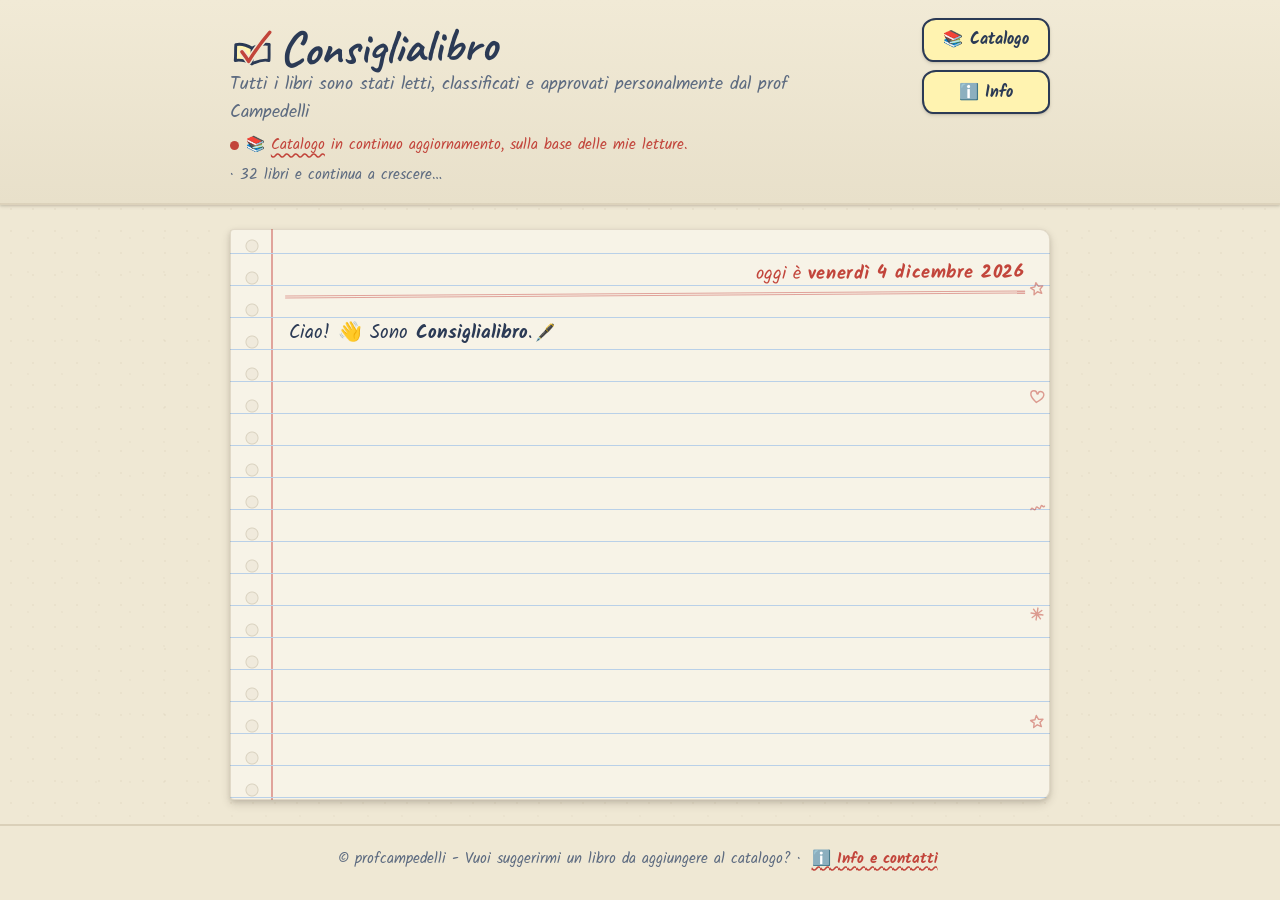
<file: index.html>
<!DOCTYPE html>
<html lang="it">
<head>
  <meta charset="UTF-8">
  <meta name="viewport" content="width=device-width, initial-scale=1.0">
  <title>Consiglialibro 📖 — Il tuo prossimo libro ti aspetta</title>
  <meta name="description" content="Consiglialibro: rispondi a sei domande e trova il libro giusto per te, scelto e approvato dal prof Campedelli.">

  <!-- Icone del sito (il marchio: libro aperto con la spunta del prof) -->
  <link rel="icon" href="favicon.svg" type="image/svg+xml">
  <link rel="icon" href="favicon-32.png" type="image/png" sizes="32x32">
  <link rel="apple-touch-icon" href="apple-touch-icon.png">
  <link rel="manifest" href="manifest.json">
  <meta name="theme-color" content="#efe8d4">

  <!-- ============================================================
       ANTEPRIMA QUANDO CONDIVIDI IL LINK
       (WhatsApp, Classroom, Telegram, Facebook…)
       Gli indirizzi qui sotto sono COMPLETI, non abbreviati: alcune
       app (Facebook e LinkedIn in testa) non sanno ricostruire un
       indirizzo parziale e mostrerebbero l'anteprima senza figura.
       ⚠️ Se un giorno il sito cambiasse indirizzo, vanno corretti
       i punti che iniziano con https://profcampedelli.netsons.org
       ============================================================ -->
  <link rel="canonical" href="https://profcampedelli.netsons.org/consiglialibro/">
  <meta property="og:type" content="website">
  <meta property="og:locale" content="it_IT">
  <meta property="og:site_name" content="Consiglialibro">
  <meta property="og:url" content="https://profcampedelli.netsons.org/consiglialibro/">
  <meta property="og:title" content="Consiglialibro 📖 — Il tuo prossimo libro ti aspetta">
  <meta property="og:description" content="Rispondi a sei domande e trova il libro giusto per te. Tutti i libri sono stati letti, classificati e approvati dal prof Campedelli.">
  <meta property="og:image" content="https://profcampedelli.netsons.org/consiglialibro/og-image.png">
  <meta property="og:image:width" content="1200">
  <meta property="og:image:height" content="630">
  <meta property="og:image:alt" content="Il logo di Consiglialibro: un libro aperto con la spunta rossa del prof, su un foglio di quaderno a righe.">
  <meta name="twitter:card" content="summary_large_image">
  <meta name="twitter:title" content="Consiglialibro 📖 — Il tuo prossimo libro ti aspetta">
  <meta name="twitter:description" content="Rispondi a sei domande e trova il libro giusto per te. Libri letti e approvati dal prof Campedelli.">
  <meta name="twitter:image" content="https://profcampedelli.netsons.org/consiglialibro/og-image.png">

  <!-- Google Fonts: Caveat (titoli a mano) + Kalam (scrittura a mano leggibile) + Roboto (corpo lungo leggibile) -->
  <link rel="preconnect" href="https://fonts.googleapis.com">
  <link rel="preconnect" href="https://fonts.gstatic.com" crossorigin>
  <link href="https://fonts.googleapis.com/css2?family=Caveat:wght@400;500;600;700&family=Kalam:wght@300;400;700&family=Roboto:wght@400;500;700&display=swap" rel="stylesheet">

  <link rel="stylesheet" href="style.css?v=3.2">
</head>
<body>

  <!-- ===================== BARRA SUPERIORE ===================== -->
  <header class="header">
    <div class="header-inner">
      <div class="header-testi">
        <p class="logo">
          <!-- Il marchio. Il libro usa currentColor, così eredita
               --inchiostro da .logo: cambi il colore del titolo e il
               logo lo segue. La dimensione si regola in style.css,
               classe .logo-marchio. -->
          <svg class="logo-marchio" width="40" height="40" viewBox="0 0 32 32" fill="none"
               stroke-linecap="round" stroke-linejoin="round" aria-hidden="true">
            <path d="M4.1 12C8.2 11 12.6 12.6 15.9 14.5C15.9 18.6 16.1 22.2 15.9 25.8C12.3 24 7.8 22.7 3.8 23.5C4.2 19.7 3.8 15.9 4.1 12Z"
                  fill="#fff3b0" stroke="currentColor" stroke-width="2.1"/>
            <path d="M15.9 14.5C19.5 12.4 24.2 10.8 28.3 11.7C28.1 15.6 28.5 19.4 28.2 23.3C24.2 22.4 19.5 24 15.9 25.8"
                  stroke="currentColor" stroke-width="2.1"/>
            <path d="M8.6 17.2C10.3 19.3 12.1 21.8 13.5 24.1C17.9 16.6 23.2 9.2 28.6 2.9"
                  stroke="#efe8d4" stroke-width="4.6"/>
            <path d="M8.6 17.2C10.3 19.3 12.1 21.8 13.5 24.1C17.9 16.6 23.2 9.2 28.6 2.9"
                  stroke="#c2453b" stroke-width="2.5"/>
          </svg>Consiglialibro</p>
        <!-- I testi qui sotto vengono riempiti da app.js: modificali lì, in cima al file -->
        <p class="sottotitolo" id="sottotitolo"></p>
        <p class="nota-catalogo" id="nota-catalogo">
          <span class="pallino" aria-hidden="true"></span>
          <span id="nota-testo"></span>
          <span class="conta-libri" id="conta-libri"></span>
        </p>
      </div>
      <div class="header-azioni">
        <button type="button" id="btn-catalogo" class="btn-info" aria-haspopup="dialog">
          <span aria-hidden="true">📚</span> Catalogo
        </button>
        <button type="button" id="btn-info" class="btn-info" aria-haspopup="dialog">
          <span aria-hidden="true">ℹ️</span> Info
        </button>
      </div>
    </div>
  </header>

  <!-- ===================== AREA CHAT ===================== -->
  <main class="main">
    <h1 class="visually-hidden">Consiglialibro: trova il libro giusto per te</h1>
    <section id="chat" class="chat" aria-label="Conversazione con Consiglialibro"></section>
    <!-- Zona invisibile che legge i messaggi, una volta sola e già
         completi, a chi usa uno screen reader. Non toglierla: senza,
         l'effetto macchina da scrivere farebbe rileggere ogni frase
         da capo a ogni carattere. -->
    <div id="annunci" class="visually-hidden" role="status" aria-live="polite"></div>
  </main>

  <footer class="footer">
    <p>© profcampedelli - Vuoi suggerirmi un libro da aggiungere al catalogo? · <button type="button" class="link-info" id="btn-info-footer">ℹ️ Info e contatti</button></p>
  </footer>

  <!-- ===================== MODALE INFO ===================== -->
  <div class="modale" id="modale-info" role="dialog" aria-modal="true" aria-labelledby="titolo-info" hidden>
    <div class="modale-contenuto">
      <button type="button" class="modale-chiudi" aria-label="Chiudi la finestra">✕</button>
      <h2 id="titolo-info" class="modale-titolo">📖 Cos'è Consiglialibro?</h2>
      <div id="info-descrizione" class="info-blocco"></div>
      <h3 class="info-sezione">👨‍🏫 Chi sono</h3>
      <div id="info-bio" class="info-blocco"></div>
      <h3 class="info-sezione">✉️ Contatti</h3>
      <ul class="contatti" id="contatti"></ul>
      <h3 class="info-sezione">🤝 Sostieni</h3>
      <!-- Prima il modo gratuito di dare una mano (condividere),
           poi quello a pagamento. Il testo dell'invito sta in
           app.js (CONDIVIDI_INVITO_INFO). -->
      <p class="info-blocco info-condividi-testo" id="condividi-invito"></p>
      <div class="condividi-contenitore">
        <button type="button" id="btn-condividi-info" class="btn-condividi">
          <span aria-hidden="true">📤</span>
          <span class="etichetta-condividi">Condividi Consiglialibro</span>
        </button>
      </div>
      <p class="info-blocco info-sostieni">Oppure, se vuoi sostenere i miei progetti:</p>
      <!-- Il pulsante del caffè è disegnato in casa, con lo stesso
           tratto a mano di quello sopra (prima era il widget di
           Buy Me a Coffee, che arrivava da un altro sito e aveva un
           aspetto tutto suo). L'indirizzo sta in app.js, CAFFE_URL. -->
      <div class="caffe-contenitore">
        <a id="link-caffe" class="btn-caffe" href="#" target="_blank" rel="noopener">
          <span aria-hidden="true">☕</span>
          <span class="etichetta-caffe">Offrimi un caffè</span>
        </a>
      </div>
    </div>
  </div>

  <!-- ===================== MODALE CATALOGO ===================== -->
  <div class="modale" id="modale-catalogo" role="dialog" aria-modal="true" aria-labelledby="titolo-catalogo" hidden>
    <div class="modale-contenuto modale-contenuto-catalogo">
      <button type="button" class="modale-chiudi" aria-label="Chiudi il catalogo">✕</button>
      <h2 id="titolo-catalogo" class="modale-titolo">📚 Tutto il catalogo</h2>
      <div id="catalogo-contenitore"></div>
    </div>
  </div>

  <!-- ===================== MODALE SCHEDA LIBRO (per il catalogo) ===================== -->
  <div class="modale" id="modale-scheda" role="dialog" aria-modal="true" aria-label="Scheda del libro" hidden>
    <div class="modale-contenuto modale-contenuto-scheda">
      <button type="button" class="modale-chiudi" aria-label="Chiudi la scheda">✕</button>
      <div id="scheda-contenitore"></div>
    </div>
  </div>

  <script src="catalogo.js?v=3.2"></script>
  <script src="app.js?v=3.2"></script>
</body>
</html>
</file>
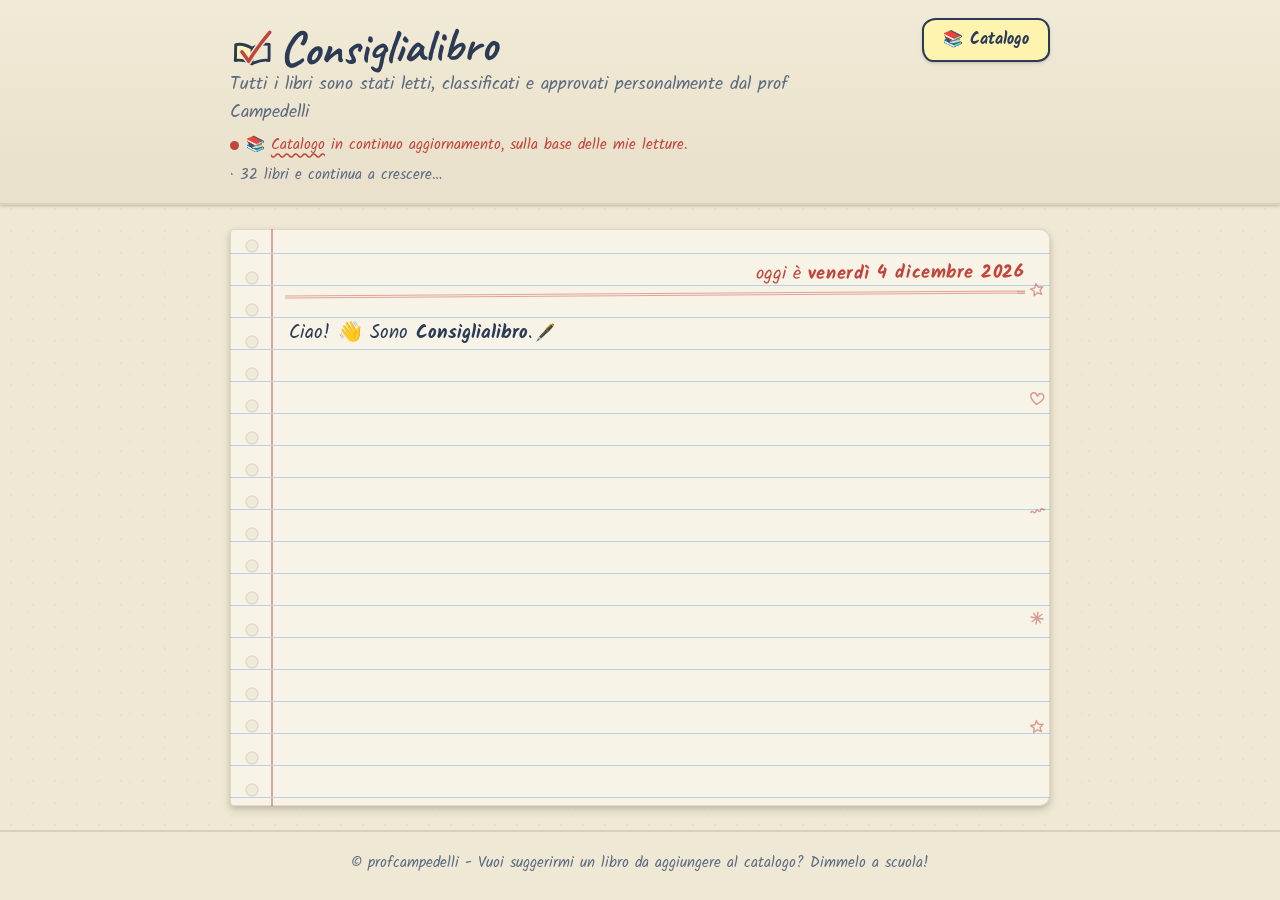
<file: index_studenti.html>
<!DOCTYPE html>
<!-- ============================================================
     COPIA PER GLI STUDENTI di index.html
     Identica all'originale ma SENZA la parte Info (pulsante
     nell'header, link nel footer e finestra con contatti/social).
     ⚠️ Ricorda: ogni modifica fatta a index.html va riportata
     anche qui (tranne, appunto, le parti Info).
     ============================================================ -->
<html lang="it">
<head>
  <meta charset="UTF-8">
  <meta name="viewport" content="width=device-width, initial-scale=1.0">
  <title>Consiglialibro 📖 — Il tuo prossimo libro ti aspetta</title>
  <meta name="description" content="Consiglialibro: rispondi a sei domande e trova il libro giusto per te, scelto e approvato dal prof Campedelli.">

  <!-- Icone del sito (il marchio: libro aperto con la spunta del prof) -->
  <link rel="icon" href="favicon.svg" type="image/svg+xml">
  <link rel="icon" href="favicon-32.png" type="image/png" sizes="32x32">
  <link rel="apple-touch-icon" href="apple-touch-icon.png">
  <link rel="manifest" href="manifest.json">
  <meta name="theme-color" content="#efe8d4">

  <!-- ============================================================
       ANTEPRIMA QUANDO CONDIVIDI IL LINK
       (WhatsApp, Classroom, Telegram, Facebook…)
       Gli indirizzi qui sotto sono COMPLETI, non abbreviati: alcune
       app (Facebook e LinkedIn in testa) non sanno ricostruire un
       indirizzo parziale e mostrerebbero l'anteprima senza figura.
       ⚠️ Se un giorno il sito cambiasse indirizzo, vanno corretti
       i punti che iniziano con https://profcampedelli.netsons.org
       ============================================================ -->
  <link rel="canonical" href="https://profcampedelli.netsons.org/consiglialibro/index_studenti.html">
  <meta property="og:type" content="website">
  <meta property="og:locale" content="it_IT">
  <meta property="og:site_name" content="Consiglialibro">
  <meta property="og:url" content="https://profcampedelli.netsons.org/consiglialibro/index_studenti.html">
  <meta property="og:title" content="Consiglialibro 📖 — Il tuo prossimo libro ti aspetta">
  <meta property="og:description" content="Rispondi a sei domande e trova il libro giusto per te. Tutti i libri sono stati letti, classificati e approvati dal prof Campedelli.">
  <meta property="og:image" content="https://profcampedelli.netsons.org/consiglialibro/og-image.png">
  <meta property="og:image:width" content="1200">
  <meta property="og:image:height" content="630">
  <meta property="og:image:alt" content="Il logo di Consiglialibro: un libro aperto con la spunta rossa del prof, su un foglio di quaderno a righe.">
  <meta name="twitter:card" content="summary_large_image">
  <meta name="twitter:title" content="Consiglialibro 📖 — Il tuo prossimo libro ti aspetta">
  <meta name="twitter:description" content="Rispondi a sei domande e trova il libro giusto per te. Libri letti e approvati dal prof Campedelli.">
  <meta name="twitter:image" content="https://profcampedelli.netsons.org/consiglialibro/og-image.png">

  <!-- Google Fonts: Caveat (titoli a mano) + Kalam (scrittura a mano leggibile) + Roboto (corpo lungo leggibile) -->
  <link rel="preconnect" href="https://fonts.googleapis.com">
  <link rel="preconnect" href="https://fonts.gstatic.com" crossorigin>
  <link href="https://fonts.googleapis.com/css2?family=Caveat:wght@400;500;600;700&family=Kalam:wght@300;400;700&family=Roboto:wght@400;500;700&display=swap" rel="stylesheet">

  <link rel="stylesheet" href="style.css?v=3.2">
</head>
<body>

  <!-- ===================== BARRA SUPERIORE ===================== -->
  <header class="header">
    <div class="header-inner">
      <div class="header-testi">
        <p class="logo">
          <!-- Il marchio. Il libro usa currentColor, così eredita
               --inchiostro da .logo: cambi il colore del titolo e il
               logo lo segue. La dimensione si regola in style.css,
               classe .logo-marchio. -->
          <svg class="logo-marchio" width="40" height="40" viewBox="0 0 32 32" fill="none"
               stroke-linecap="round" stroke-linejoin="round" aria-hidden="true">
            <path d="M4.1 12C8.2 11 12.6 12.6 15.9 14.5C15.9 18.6 16.1 22.2 15.9 25.8C12.3 24 7.8 22.7 3.8 23.5C4.2 19.7 3.8 15.9 4.1 12Z"
                  fill="#fff3b0" stroke="currentColor" stroke-width="2.1"/>
            <path d="M15.9 14.5C19.5 12.4 24.2 10.8 28.3 11.7C28.1 15.6 28.5 19.4 28.2 23.3C24.2 22.4 19.5 24 15.9 25.8"
                  stroke="currentColor" stroke-width="2.1"/>
            <path d="M8.6 17.2C10.3 19.3 12.1 21.8 13.5 24.1C17.9 16.6 23.2 9.2 28.6 2.9"
                  stroke="#efe8d4" stroke-width="4.6"/>
            <path d="M8.6 17.2C10.3 19.3 12.1 21.8 13.5 24.1C17.9 16.6 23.2 9.2 28.6 2.9"
                  stroke="#c2453b" stroke-width="2.5"/>
          </svg>Consiglialibro</p>
        <!-- I testi qui sotto vengono riempiti da app.js: modificali lì, in cima al file -->
        <p class="sottotitolo" id="sottotitolo"></p>
        <p class="nota-catalogo" id="nota-catalogo">
          <span class="pallino" aria-hidden="true"></span>
          <span id="nota-testo"></span>
          <span class="conta-libri" id="conta-libri"></span>
        </p>
      </div>
      <div class="header-azioni">
        <button type="button" id="btn-catalogo" class="btn-info" aria-haspopup="dialog">
          <span aria-hidden="true">📚</span> Catalogo
        </button>
      </div>
    </div>
  </header>

  <!-- ===================== AREA CHAT ===================== -->
  <main class="main">
    <h1 class="visually-hidden">Consiglialibro: trova il libro giusto per te</h1>
    <section id="chat" class="chat" aria-label="Conversazione con Consiglialibro"></section>
    <!-- Zona invisibile che legge i messaggi, una volta sola e già
         completi, a chi usa uno screen reader. Non toglierla: senza,
         l'effetto macchina da scrivere farebbe rileggere ogni frase
         da capo a ogni carattere. -->
    <div id="annunci" class="visually-hidden" role="status" aria-live="polite"></div>
  </main>

  <footer class="footer">
    <p>© profcampedelli - Vuoi suggerirmi un libro da aggiungere al catalogo? Dimmelo a scuola!</p>
  </footer>

  <!-- ===================== MODALE CATALOGO ===================== -->
  <div class="modale" id="modale-catalogo" role="dialog" aria-modal="true" aria-labelledby="titolo-catalogo" hidden>
    <div class="modale-contenuto modale-contenuto-catalogo">
      <button type="button" class="modale-chiudi" aria-label="Chiudi il catalogo">✕</button>
      <h2 id="titolo-catalogo" class="modale-titolo">📚 Tutto il catalogo</h2>
      <div id="catalogo-contenitore"></div>
    </div>
  </div>

  <!-- ===================== MODALE SCHEDA LIBRO (per il catalogo) ===================== -->
  <div class="modale" id="modale-scheda" role="dialog" aria-modal="true" aria-label="Scheda del libro" hidden>
    <div class="modale-contenuto modale-contenuto-scheda">
      <button type="button" class="modale-chiudi" aria-label="Chiudi la scheda">✕</button>
      <div id="scheda-contenitore"></div>
    </div>
  </div>

  <script src="catalogo.js?v=3.2"></script>
  <script src="app.js?v=3.2"></script>
</body>
</html>
</file>
<file: style.css>
/* ============================================================
   CONSIGLIALIBRO — foglio di stile (v3, "Quaderno a righe")
   ------------------------------------------------------------
   Estetica: quaderno a righe scritto a mano. Le schede sono
   post-it attaccati con lo scotch; catalogo e info sono pagine
   del quaderno che si girano.
   Approccio IBRIDO alla leggibilità: font a mano (Caveat/Kalam)
   per chat, titoli, note e post-it; le TRAME lunghe restano in
   un font stampato leggibile (Roboto) — come foglietti stampati
   incollati in un quaderno scritto a mano.
   I colori e le misure si cambiano qui sotto, in :root.
   ============================================================ */

:root {
  /* ---- Carta e inchiostri ---- */
  --carta:            #f7f3e7;   /* colore della pagina */
  --carta-scura:      #efe8d4;   /* copertina / bande */
  --riga:             #b9d0e8;   /* righe azzurre del quaderno */
  --margine:          #e0a39b;   /* riga rossa del margine */
  --foro:             #efe9db;   /* foro della spirale */

  --inchiostro:       #2b3a55;   /* penna blu-nera (il "prof") */
  --inchiostro-tenue: #5d6b80;   /* penna più scarica */
  --matita:           #6a6f77;   /* grigio matita */
  --rosso-penna:      #c2453b;   /* penna rossa: correzioni, timbri */
  --evidenziatore:    #ffe680;   /* giallo evidenziatore */

  /* ---- Post-it ---- */
  --postit-giallo:    #fff3b0;
  --postit-rosa:      #ffd4dc;
  --postit-verde:     #cdeeb5;
  --postit-azzurro:   #c6e4ff;
  --scotch:           rgba(224, 216, 178, 0.55);

  /* ---- Tipografia ---- */
  --font-titolo: "Caveat", "Kalam", "Comic Sans MS", cursive;   /* display a pennarello */
  --font-mano:   "Kalam", "Comic Sans MS", cursive;             /* scrittura leggibile */
  --font-stampa: "Roboto", system-ui, -apple-system, sans-serif;/* trame lunghe: leggibilità */

  /* ---- Ritmo verticale = passo delle righe ---- */
  --u: 2rem;                 /* interlinea del quaderno (32px) */
  /* Posizione verticale della riga stampata dentro ogni interlinea.
     Se il testo sembra "galleggiare" sopra la riga, rendi più negativo
     questo numero (es. -10px); se sfonda sotto la riga, avvicinalo a 0. */
  --riga-offset: -8px;

  /* ---- Ombre morbide ---- */
  --ombra-1: 0 1px 2px rgba(43, 33, 20, 0.14), 0 2px 4px rgba(43, 33, 20, 0.08);
  --ombra-2: 0 4px 10px rgba(43, 33, 20, 0.16), 0 2px 4px rgba(43, 33, 20, 0.10);
  --ombra-3: 0 12px 26px rgba(43, 33, 20, 0.22), 0 4px 8px rgba(43, 33, 20, 0.12);

  --tocco-min: 44px;
  --curva: cubic-bezier(0.2, 0, 0, 1);
}

/* ---------- Base ---------- */
* { box-sizing: border-box; }

html { scroll-behavior: smooth; }

body {
  margin: 0;
  font-family: var(--font-mano);
  font-size: 1.05rem;
  line-height: 1.5;
  color: var(--inchiostro);
  background-color: var(--carta-scura);
  /* leggerissima texture "carta" */
  background-image:
    radial-gradient(rgba(120, 100, 60, 0.05) 1px, transparent 1px),
    radial-gradient(rgba(120, 100, 60, 0.04) 1px, transparent 1px);
  background-size: 22px 22px, 34px 34px;
  background-position: 0 0, 11px 17px;
  min-height: 100vh;
  display: flex;
  flex-direction: column;
}

body.modale-aperta { overflow: hidden; }

.visually-hidden {
  position: absolute;
  width: 1px; height: 1px;
  margin: -1px; padding: 0;
  overflow: hidden;
  clip: rect(0 0 0 0);
  white-space: nowrap;
  border: 0;
}

button { font-family: inherit; }

:focus-visible {
  outline: 3px solid var(--rosso-penna);
  outline-offset: 2px;
  border-radius: 4px;
}

/* ============================================================
   Barra superiore — la "copertina" del quaderno
   ============================================================ */
.header {
  position: relative;
  background: var(--carta-scura);
  background-image: linear-gradient(180deg, #f1ead6, #e8e0ca);
  border-bottom: 2px solid rgba(120, 100, 60, 0.18);
  padding: 1.1rem 1.25rem 1rem;
  box-shadow: var(--ombra-1);
}

.header-inner {
  max-width: 820px;
  margin: 0 auto;
  display: flex;
  align-items: flex-start;
  justify-content: space-between;
  gap: 1.25rem;
}

.logo {
  font-family: var(--font-titolo);
  font-weight: 700;
  font-size: clamp(2.2rem, 7vw, 3rem);
  line-height: 1;
  margin: 0;
  color: var(--inchiostro);
  transform: rotate(-1.5deg);
}

/* Il marchio accanto al titolo. Le misure sono in "em", quindi
   crescono e calano insieme al testo del logo senza altri ritocchi.
   🔧 Se il libro ti sembra troppo grande o troppo piccolo rispetto
   alla scritta, cambia SOLO --marchio qui sotto. */
.logo {
  --marchio: 0.92em;   /* dimensione del logo rispetto al titolo */
  display: flex;
  align-items: center;
  gap: 0.12em;
}

.logo-marchio {
  width: var(--marchio);
  height: var(--marchio);
  flex: none;
  /* il tratto è disegnato a mano: una punta di rotazione contraria
     a quella del titolo lo fa sembrare appoggiato, non incollato */
  transform: rotate(2deg);
}

/* Vecchia emoji del logo: non più usata, si tiene per sicurezza
   nel caso si torni indietro. */
.logo-emoji { margin-right: 0.1em; }

.sottotitolo {
  margin: 0.35rem 0 0;
  font-family: var(--font-mano);
  font-size: clamp(1rem, 2.8vw, 1.15rem);
  font-weight: 400;
  color: var(--inchiostro-tenue);
  max-width: 34em;
}

.nota-catalogo {
  margin: 0.5rem 0 0;
  font-family: var(--font-mano);
  font-size: 0.95rem;
  font-weight: 400;
  color: var(--rosso-penna);
  display: flex;
  align-items: center;
  flex-wrap: wrap;
  gap: 0.45em;
}

.conta-libri { color: var(--inchiostro-tenue); }

/* Pallino "catalogo vivo" — goccia d'inchiostro che pulsa */
.pallino {
  width: 9px; height: 9px;
  border-radius: 50%;
  background: var(--rosso-penna);
  flex-shrink: 0;
  animation: pulsa 2.4s var(--curva) infinite;
}

@keyframes pulsa {
  0%, 100% { transform: scale(1);    opacity: 1; }
  50%      { transform: scale(1.35); opacity: 0.5; }
}

.header-azioni {
  display: flex;
  flex-direction: column;
  align-items: stretch;
  gap: 0.55rem;
  flex-shrink: 0;
}

/* La parola "Catalogo" cliccabile nella nota */
.link-catalogo {
  border: none;
  background: none;
  padding: 0;
  font: inherit;
  color: var(--rosso-penna);
  text-decoration: underline;
  text-decoration-style: wavy;
  text-underline-offset: 3px;
  cursor: pointer;
}
.link-catalogo:hover { color: var(--inchiostro); }

/* Pulsanti header — "linguette" adesive */
.btn-info {
  display: inline-flex;
  align-items: center;
  justify-content: center;
  gap: 0.4em;
  min-height: var(--tocco-min);
  min-width: var(--tocco-min);
  padding: 0.45rem 1.2rem;
  border: 2px solid var(--inchiostro);
  border-radius: 14px 12px 13px 11px / 12px 13px 11px 14px;
  background: var(--postit-giallo);
  font-family: var(--font-mano);
  font-weight: 700;
  font-size: 1rem;
  color: var(--inchiostro);
  cursor: pointer;
  box-shadow: var(--ombra-1);
  transition: transform 0.15s var(--curva), box-shadow 0.2s var(--curva);
}
.btn-info:hover { transform: rotate(-2deg) translateY(-1px); box-shadow: var(--ombra-2); }
.btn-info:active { transform: rotate(0) translateY(0); box-shadow: none; }

/* ============================================================
   Area chat — il foglio a righe
   ============================================================ */
.main {
  position: relative;
  flex: 1;
  width: 100%;
  max-width: 820px;
  margin: 1.5rem auto;
  padding: var(--u) 1.5rem calc(var(--u) * 1.5) 3.4rem;
  background-color: var(--carta);
  /* righe orizzontali + margine rosso + fori della spirale */
  background-image:
    repeating-linear-gradient(
      to bottom,
      transparent 0,
      transparent calc(var(--u) - 1px),
      var(--riga) calc(var(--u) - 1px),
      var(--riga) var(--u)
    ),
    linear-gradient(to right, transparent 2.5rem, var(--margine) 2.5rem, var(--margine) calc(2.5rem + 2px), transparent calc(2.5rem + 2px));
  background-size: 100% var(--u), 100% 100%;
  background-position: 0 var(--riga-offset), 0 0;
  border: 1px solid rgba(120, 100, 60, 0.18);
  border-radius: 4px 10px 10px 4px;
  box-shadow: var(--ombra-2);
  perspective: 1600px;   /* per l'effetto "pagina che si gira" */
}

/* Fori della spirale lungo il margine sinistro */
.main::before {
  content: "";
  position: absolute;
  top: 0; bottom: 0; left: 0.9rem;
  width: 14px;
  background-image: radial-gradient(circle, var(--foro) 5px, rgba(120, 100, 60, 0.25) 6px, transparent 7px);
  background-size: 14px var(--u);
  background-repeat: repeat-y;
  opacity: 0.9;
  pointer-events: none;
}

/* Scarabocchi a penna rossa nel margine DESTRO (spazio bianco, niente fori) */
.scarabocchi {
  position: absolute;
  top: 0; bottom: 0; right: 0; left: auto;
  width: 2rem;
  color: var(--rosso-penna);   /* i doodle SVG usano currentColor */
  pointer-events: none;
  z-index: 1;
}
.doodle {
  position: absolute;
  right: 4px;
  width: 16px; height: 16px;
  opacity: 0.5;
  transform: rotate(-8deg);
}
.doodle svg { width: 100%; height: 100%; display: block; }

/* Intestazione stile quaderno: doppia riga rossa + data del giorno */
.intestazione-quaderno {
  display: flex;
  justify-content: flex-end;
  align-items: baseline;
  padding-bottom: 3px;
  margin-bottom: 0.6rem;
  border-bottom: 3px double var(--margine);
  font-family: var(--font-mano);
  font-size: 1.15rem;
  color: var(--rosso-penna);
  transform: rotate(-0.4deg);
}
.riga-data strong { font-weight: 700; letter-spacing: 0.03em; }

.chat {
  display: flex;
  flex-direction: column;
  gap: 0.4rem;
}

/* --- Messaggi come testo scritto a mano sul foglio --- */
/* Nessun padding verticale + interlinea pari al passo delle righe:
   così ogni riga di testo occupa esattamente un'interlinea del
   quaderno. Il posizionamento sul multiplo di riga lo rifinisce
   allineaRiga() in app.js. */
.messaggio {
  max-width: 85%;
  padding: 0 0.2rem;
  font-family: var(--font-mano);
  font-size: 1.2rem;
  line-height: var(--u);
  animation: comparsa 0.3s var(--curva) both;
}

.messaggio-bot {
  align-self: flex-start;
  color: var(--inchiostro);
}

.messaggio-bot strong { font-weight: 700; }
.messaggio-bot em { color: var(--rosso-penna); font-style: normal; }

/* La tua risposta: penna rossa, evidenziata */
.messaggio-utente {
  align-self: flex-end;
  color: var(--rosso-penna);
  font-weight: 700;
  text-align: right;
  background: linear-gradient(to bottom, transparent 55%, var(--evidenziatore) 55%, var(--evidenziatore) 92%, transparent 92%);
  padding: 0 0.35rem;
  transform: rotate(-0.6deg);
}

@keyframes comparsa {
  from { opacity: 0; transform: translateY(8px); }
  to   { opacity: 1; }
}

/* Pennino che segue il testo mentre "viene scritto" */
.messaggio.scrivendo::after {
  content: "🖋️";
  display: inline-block;
  font-size: 0.85em;
  margin-left: 2px;
  transform-origin: bottom left;
  animation: pennascrive 0.45s ease-in-out infinite alternate;
}
@keyframes pennascrive {
  from { transform: translateY(0)    rotate(-4deg); }
  to   { transform: translateY(-2px) rotate(-12deg); }
}

/* Indicatore "Domanda 2 di 6" — annotazione a matita nel margine */
.passo {
  display: block;
  font-family: var(--font-mano);
  font-size: 0.9rem;
  font-weight: 700;
  letter-spacing: 0.02em;
  color: var(--matita);
  margin-bottom: 0.1rem;
  transform: rotate(-1.2deg);
}

/* ---------- Pulsanti opzione — risposte cerchiate ---------- */
.opzioni {
  display: flex;
  flex-wrap: wrap;
  gap: 0.7rem;
  padding: 0.35rem 0 0.5rem;
  animation: comparsa 0.3s var(--curva) both;
}

.opzione {
  display: inline-flex;
  align-items: center;
  gap: 0.5em;
  min-height: var(--tocco-min);
  padding: 0.4rem 1.1rem;
  border: 2px solid var(--inchiostro);
  /* bordo leggermente irregolare, "disegnato a mano" */
  border-radius: 16px 13px 15px 12px / 12px 15px 13px 16px;
  background: rgba(255, 255, 255, 0.55);
  color: var(--inchiostro);
  font-family: var(--font-mano);
  font-size: 1.08rem;
  font-weight: 700;
  cursor: pointer;
  text-align: left;
  transition: transform 0.15s var(--curva), background-color 0.2s var(--curva), box-shadow 0.2s var(--curva);
}
.opzione:nth-child(even) { transform: rotate(0.8deg); }
.opzione:nth-child(odd)  { transform: rotate(-0.8deg); }

.opzione:hover {
  background: var(--evidenziatore);
  box-shadow: var(--ombra-1);
  transform: rotate(0) translateY(-1px);
}
.opzione:active { transform: rotate(0); box-shadow: none; }

.opzione-emoji { font-size: 1.25em; }
.opzione-testo { display: flex; flex-direction: column; line-height: 1.25; }
.opzione-testo small {
  font-family: var(--font-mano);
  font-weight: 400;
  font-size: 0.85rem;
  color: var(--inchiostro-tenue);
}

/* "📤 Condividi" in fondo al quiz. È un'AZIONE, non una risposta:
   il verdino lo stacca dagli altri tre senza urlare. */
.opzione-condividi { background: var(--postit-verde); }

/* "L'ho già letto" dentro la scheda */
.btn-gia-letto {
  margin-top: 0.9rem;
  font-size: 1rem;
  padding: 0.35rem 1rem;
  background: rgba(255, 255, 255, 0.7);
}

/* ============================================================
   Scheda libro — POST-IT attaccato con lo scotch
   ============================================================ */
.scheda {
  position: relative;
  display: grid;
  grid-template-columns: 120px 1fr;
  gap: 1.2rem;
  margin: 0.8rem 0.4rem 1.1rem;
  padding: 1.6rem 1.3rem 1.3rem;
  background: color-mix(in srgb, var(--colore-genere, #d8b25a) 8%, #fffdf2);
  border-radius: 3px;
  box-shadow: var(--ombra-3);
  transform: rotate(-1.4deg);
  transform-origin: left center;
  transform-style: preserve-3d;
  animation: giraScheda 0.6s var(--curva) both;
}
.scheda::after {   /* piega d'ombra del post-it in basso */
  content: "";
  position: absolute;
  left: 8%; right: 8%; bottom: -2px; height: 14px;
  background: rgba(43, 33, 20, 0.18);
  filter: blur(6px);
  border-radius: 50%;
  z-index: -1;
}

/* Nastro di scotch in cima al post-it */
.scheda::before {
  content: "";
  position: absolute;
  top: -12px; left: 50%;
  width: 92px; height: 26px;
  transform: translateX(-50%) rotate(-2.5deg);
  background: var(--scotch);
  border-left: 1px solid rgba(255, 255, 255, 0.5);
  border-right: 1px solid rgba(255, 255, 255, 0.5);
  box-shadow: 0 1px 2px rgba(43, 33, 20, 0.12);
}

@keyframes giraScheda {
  from { transform: rotateY(-88deg) rotate(0);   opacity: 0; }
  to   { transform: rotateY(0)      rotate(-1.4deg); opacity: 1; }
}

/* Timbro della difficoltà — vero timbro a inchiostro rosso */
.timbro {
  position: absolute;
  top: 12px;
  right: 12px;
  padding: 0.3rem 0.6rem;
  border: 2px solid var(--rosso-penna);
  border-radius: 8px;
  background: transparent;
  color: var(--rosso-penna);
  font-family: var(--font-mano);
  font-size: 0.72rem;
  font-weight: 700;
  text-transform: uppercase;
  letter-spacing: 0.06em;
  line-height: 1.25;
  text-align: center;
  transform: rotate(6deg);
  opacity: 0.85;
  pointer-events: none;
}
.timbro strong { font-family: var(--font-titolo); font-size: 1.05rem; font-weight: 700; }

/* Timbro "LETTO ✓" sbattuto sul post-it quando premi "L'ho già letto" */
.timbro-letto {
  position: absolute;
  top: 50%; left: 50%;
  padding: 0.15rem 1.1rem;
  border: 4px double var(--rosso-penna);
  border-radius: 10px;
  color: var(--rosso-penna);
  font-family: var(--font-titolo);
  font-weight: 700;
  font-size: 2.6rem;
  line-height: 1;
  letter-spacing: 0.04em;
  text-transform: uppercase;
  background: rgba(255, 255, 255, 0.12);
  pointer-events: none;
  z-index: 5;
  opacity: 0;
  animation: timbra 0.35s var(--curva) forwards;
}
@keyframes timbra {
  0%   { opacity: 0;   transform: translate(-50%, -50%) rotate(-14deg) scale(1.9); }
  55%  { opacity: 0.95; }
  100% { opacity: 0.9; transform: translate(-50%, -50%) rotate(-14deg) scale(1); }
}

/* ---------- Copertina — foto incollata con angolini ---------- */
.copertina {
  position: relative;
  width: 100%;
  aspect-ratio: 2 / 3;
  border-radius: 3px;
  overflow: hidden;
  background: var(--colore-genere, #8a6d3b);
  box-shadow: var(--ombra-1);
  align-self: start;
  border: 5px solid #fffdf7;   /* bordo "polaroid" */
  outline: 1px solid rgba(43, 33, 20, 0.12);
  transform: rotate(1.2deg);
}

.copertina img {
  position: absolute;
  inset: 0;
  width: 100%;
  height: 100%;
  object-fit: cover;
  opacity: 0;
  transition: opacity 0.25s var(--curva);
}
.copertina img.caricata { opacity: 1; }

.copertina-segnaposto {
  position: absolute;
  inset: 0;
  display: flex;
  flex-direction: column;
  justify-content: center;
  align-items: center;
  gap: 0.5em;
  padding: 12%;
  text-align: center;
  color: #fff;
  background:
    linear-gradient(165deg, rgba(255, 255, 255, 0.16), rgba(0, 0, 0, 0.22)),
    var(--colore-genere, #8a6d3b);
}
.segnaposto-emoji { font-size: 1.5rem; }
.segnaposto-titolo {
  font-family: var(--font-titolo);
  font-weight: 700;
  font-size: 1.1rem;
  line-height: 1.15;
}
.segnaposto-autore {
  font-family: var(--font-mano);
  font-size: 0.7rem;
  font-weight: 400;
  opacity: 0.92;
  letter-spacing: 0.04em;
}

/* ---------- Testi della scheda ---------- */
.scheda-info { min-width: 0; }

.scheda-genere {
  margin: 0 0 0.2rem;
  font-family: var(--font-mano);
  font-size: 0.9rem;
  font-weight: 700;
  color: var(--colore-genere, var(--inchiostro-tenue));
  /* spazio per il timbro difficoltà: con "Impegnativa" è largo ~130px */
  padding-right: 120px;
}

.scheda-titolo {
  margin: 0;
  font-family: var(--font-titolo);
  font-weight: 700;
  font-size: 2rem;
  line-height: 1.05;
  color: var(--inchiostro);
  padding-right: 120px;
}

.scheda-autore {
  margin: 0.15rem 0 0.6rem;
  font-family: var(--font-mano);
  font-size: 1rem;
  font-weight: 400;
  color: var(--inchiostro-tenue);
}

/* La trama resta in font STAMPATO leggibile (foglietto incollato) */
.scheda-trama {
  margin: 0 0 0.8rem;
  padding: 0.15rem 0;
  font-family: var(--font-stampa);
  font-size: 0.92rem;
  line-height: 1.5;
  color: #33302a;
}

.etichette {
  list-style: none;
  display: flex;
  flex-wrap: wrap;
  gap: 0.4rem;
  margin: 0 0 0.9rem;
  padding: 0;
}
.etichetta {
  padding: 0.15rem 0.6rem;
  border: 1px dashed var(--inchiostro-tenue);
  border-radius: 20px;
  background: rgba(255, 255, 255, 0.5);
  font-family: var(--font-mano);
  font-size: 0.85rem;
  font-weight: 400;
  color: var(--inchiostro-tenue);
}

/* Nota del prof — scritta a mano, evidenziata */
.scheda-nota {
  margin: 0 0 0.7rem;
  padding: 0.55rem 0.8rem;
  background: color-mix(in srgb, var(--colore-genere, #d8b25a) 12%, #fffdf2);
  border-left: 3px solid var(--colore-genere, var(--rosso-penna));
  border-radius: 2px;
  font-family: var(--font-mano);
  font-size: 1.08rem;
  line-height: 1.35;
  color: var(--inchiostro);
}
.nota-chi {
  display: block;
  font-weight: 700;
  font-size: 0.9rem;
  color: var(--rosso-penna);
  margin-bottom: 0.1rem;
}

/* Motivazione — foglietto evidenziato */
.scheda-motivazione {
  margin: 0;
  padding: 0.55rem 0.8rem;
  border-radius: 2px;
  background: var(--evidenziatore);
  font-family: var(--font-mano);
  font-weight: 700;
  font-size: 1.05rem;
  line-height: 1.35;
  color: var(--inchiostro);
  transform: rotate(-0.5deg);
}

/* ============================================================
   Ricerca e filtri del catalogo — modulo scritto a mano
   ============================================================ */
.catalogo-box { animation: comparsa 0.35s var(--curva) both; }

.barra-cerca {
  display: flex;
  align-items: center;
  gap: 0.5rem;
  padding: 0.4rem 0.5rem;
  background: rgba(255, 255, 255, 0.6);
  border: 2px solid var(--inchiostro);
  border-radius: 18px 14px 16px 13px / 13px 16px 14px 18px;
  margin-bottom: 0.8rem;
}
.barra-cerca:focus-within { box-shadow: 0 0 0 2px var(--rosso-penna); }

.cerca-campo {
  flex-shrink: 0;
  max-width: 45%;
  min-height: 38px;
  padding: 0.3rem 0.6rem;
  border: 2px solid var(--inchiostro-tenue);
  border-radius: 12px;
  background: var(--carta);
  color: var(--inchiostro);
  font-family: var(--font-mano);
  font-weight: 700;
  font-size: 0.95rem;
  cursor: pointer;
}

.cerca-input {
  flex: 1;
  min-width: 0;
  min-height: 38px;
  padding: 0.3rem 0.6rem;
  border: none;
  background: transparent;
  color: var(--inchiostro);
  font-family: var(--font-mano);
  font-size: 1.1rem;
}
.cerca-input:focus-visible { outline: none; }
.cerca-input::placeholder { color: var(--inchiostro-tenue); opacity: 0.75; }

.barra-filtri {
  display: flex;
  flex-wrap: wrap;
  gap: 0.7rem;
  align-items: flex-end;
  padding: 0.9rem 1rem;
  background: rgba(255, 255, 255, 0.5);
  border: 2px dashed var(--inchiostro-tenue);
  border-radius: 8px;
}

.filtro {
  display: flex;
  flex-direction: column;
  gap: 0.2rem;
  flex: 1 1 120px;
  min-width: 0;
}
.filtro-label {
  font-family: var(--font-mano);
  font-size: 0.85rem;
  font-weight: 700;
  color: var(--inchiostro-tenue);
}
.filtro select {
  width: 100%;
  min-height: var(--tocco-min);
  padding: 0.35rem 0.6rem;
  border: 2px solid var(--inchiostro-tenue);
  border-radius: 10px;
  background: var(--carta);
  color: var(--inchiostro);
  font-family: var(--font-mano);
  font-weight: 400;
  font-size: 0.95rem;
  cursor: pointer;
}
.filtro select:hover { border-color: var(--inchiostro); }

.riga-risultati {
  display: flex;
  align-items: center;
  flex-wrap: wrap;
  gap: 0.7rem;
  margin: 0.8rem 0.15rem;
}
.contatore-risultati {
  margin: 0;
  font-family: var(--font-mano);
  font-size: 1rem;
  font-weight: 700;
  color: var(--inchiostro-tenue);
}

.btn-azzera {
  min-height: 38px;
  padding: 0.25rem 0.9rem;
  border: 2px solid var(--rosso-penna);
  border-radius: 12px;
  background: transparent;
  font-family: var(--font-mano);
  font-size: 0.95rem;
  font-weight: 700;
  color: var(--rosso-penna);
  cursor: pointer;
  transition: background-color 0.2s var(--curva);
}
.btn-azzera:hover { background: color-mix(in srgb, var(--rosso-penna) 10%, transparent); }

.griglia-vuota {
  grid-column: 1 / -1;
  margin: 0;
  padding: 1.1rem 1.2rem;
  background: rgba(255, 255, 255, 0.5);
  border: 2px dashed var(--inchiostro-tenue);
  border-radius: 8px;
  font-family: var(--font-mano);
  font-size: 1.1rem;
  color: var(--inchiostro-tenue);
}

/* ============================================================
   Griglia del catalogo — bacheca di post-it (scroll verticale)
   ============================================================ */
.griglia-catalogo {
  display: grid;
  grid-template-columns: repeat(auto-fill, minmax(122px, 1fr));
  gap: 1.4rem 1.1rem;
  padding: 0.6rem 0.2rem 0.4rem;
  perspective: 1400px;
}

.cella-catalogo {
  position: relative;
  display: flex;
  flex-direction: column;
  gap: 0.45rem;
  padding: 0.5rem 0.5rem 0.7rem;
  border: none;
  background: #fffdf2;
  border-radius: 3px;
  box-shadow: var(--ombra-2);
  cursor: pointer;
  text-align: center;
  transition: transform 0.18s var(--curva), box-shadow 0.2s var(--curva);
}
/* piccola rotazione alternata, come post-it appesi a caso */
.cella-catalogo:nth-child(3n+1) { transform: rotate(-2deg); }
.cella-catalogo:nth-child(3n+2) { transform: rotate(1.5deg); }
.cella-catalogo:nth-child(3n+3) { transform: rotate(-0.6deg); }

/* scotch su ogni post-it del catalogo */
.cella-catalogo::before {
  content: "";
  position: absolute;
  top: -8px; left: 50%;
  width: 46px; height: 16px;
  transform: translateX(-50%) rotate(-3deg);
  background: var(--scotch);
  box-shadow: 0 1px 1px rgba(43, 33, 20, 0.12);
}

.cella-catalogo:hover {
  transform: rotate(0) translateY(-4px) scale(1.03);
  box-shadow: var(--ombra-3);
  z-index: 2;
}

/* Angolo che si arriccia al passaggio del mouse (page-curl) */
.cella-catalogo::after {
  content: "";
  position: absolute;
  right: 0; bottom: 0;
  width: 0; height: 0;
  border-style: solid;
  border-width: 0;
  border-color: transparent;
  border-radius: 0 0 3px 0;
  transition: border-width 0.18s var(--curva), box-shadow 0.18s var(--curva);
}
.cella-catalogo:hover::after {
  border-width: 0 0 20px 20px;
  border-color: transparent transparent var(--carta-scura) transparent;
  box-shadow: -3px -3px 6px rgba(43, 33, 20, 0.18);
}

.copertina-piccola { border-width: 4px; transform: rotate(0); }
.copertina-piccola .segnaposto-titolo { font-size: 0.82rem; }
.copertina-piccola .segnaposto-autore { font-size: 0.55rem; }
.copertina-piccola .segnaposto-emoji  { font-size: 1.1rem; }

.cella-titolo {
  font-family: var(--font-mano);
  font-size: 0.9rem;
  font-weight: 700;
  line-height: 1.2;
  color: var(--inchiostro);
}

/* ============================================================
   Modali — pagine del quaderno che si girano
   ============================================================ */
.modale {
  position: fixed;
  inset: 0;
  z-index: 50;
  display: flex;
  align-items: center;
  justify-content: center;
  padding: 1rem;
  background: rgba(43, 33, 20, 0.5);
  overflow-y: auto;
  perspective: 2200px;
}
.modale[hidden] { display: none; }

.modale-contenuto {
  position: relative;
  width: 100%;
  max-width: 600px;
  max-height: min(90vh, 760px);
  overflow-y: auto;
  padding: 2rem 2rem 2.4rem 3rem;
  background-color: var(--carta);
  /* stessa carta a righe della pagina principale */
  background-image:
    repeating-linear-gradient(
      to bottom,
      transparent 0,
      transparent calc(var(--u) - 1px),
      var(--riga) calc(var(--u) - 1px),
      var(--riga) var(--u)
    ),
    linear-gradient(to right, transparent 1.9rem, var(--margine) 1.9rem, var(--margine) calc(1.9rem + 2px), transparent calc(1.9rem + 2px));
  background-size: 100% var(--u), 100% 100%;
  background-position: 0 var(--riga-offset), 0 0;
  background-attachment: local, local;   /* le righe scorrono col testo */
  border-radius: 4px 12px 12px 4px;
  box-shadow: var(--ombra-3);
  transform-origin: left center;
  animation: giraPagina 0.55s var(--curva) both;
}

@keyframes giraPagina {
  from { transform: rotateY(-92deg); opacity: 0; }
  to   { transform: rotateY(0);      opacity: 1; }
}

.modale-contenuto-catalogo { max-width: 820px; }

/* La scheda nella modale non ha bisogno del foglio a righe */
.modale-contenuto-scheda {
  max-width: 640px;
  background: transparent;
  box-shadow: none;
  padding: 2.6rem 0 0;
  overflow-y: visible;
  border-radius: 0;
  animation: none;
}
.modale-contenuto-scheda .scheda { box-shadow: var(--ombra-3); }

/* Chiusura — graffetta/gommino in alto a destra */
.modale-chiudi {
  position: absolute;
  top: 0.6rem;
  right: 0.6rem;
  width: var(--tocco-min);
  height: var(--tocco-min);
  border: 2px solid var(--inchiostro);
  border-radius: 50%;
  background: var(--postit-rosa);
  font-size: 1.1rem;
  font-weight: 700;
  color: var(--inchiostro);
  cursor: pointer;
  line-height: 1;
  box-shadow: var(--ombra-1);
  transition: transform 0.15s var(--curva);
  z-index: 2;
}
.modale-contenuto-scheda .modale-chiudi { top: -0.15rem; right: 0; }
.modale-chiudi:hover { transform: rotate(90deg); }

.modale-titolo {
  font-family: var(--font-titolo);
  font-weight: 700;
  font-size: 2.1rem;
  line-height: 1;
  margin: 0 2.5rem 0.6rem 0;
  color: var(--inchiostro);
  transform: rotate(-1deg);
}

/* ---- Finestra Info: testo allineato alle righe del quaderno ----
   interlinea = passo delle righe (--u) e spaziature a multipli di --u,
   così ogni riga di testo cade su una riga stampata. */
#modale-info .modale-titolo { line-height: calc(var(--u) * 2); margin: 0 2.5rem 0 0; }

.info-sezione {
  font-family: var(--font-titolo);
  font-weight: 700;
  font-size: 1.5rem;
  line-height: var(--u);   /* una riga intera */
  margin: 0;               /* la riga vuota sopra la dà il blocco precedente */
  padding: 0;
  border: none;
  color: var(--inchiostro);
}

.info-blocco { font-family: var(--font-mano); font-size: 1.1rem; }
.info-blocco p { margin: 0 0 var(--u); line-height: var(--u); }

.contatti {
  list-style: none;
  margin: 0 0 var(--u);   /* una riga vuota prima della sezione "Sostieni" */
  padding: 0;
  display: flex;
  flex-direction: column;
  gap: 0;
}
.contatti a {
  display: inline-flex;
  align-items: center;
  gap: 0.6em;
  min-height: var(--u);
  line-height: var(--u);
  padding: 0 0.7rem;
  border-radius: 12px;
  color: var(--inchiostro);
  font-family: var(--font-mano);
  font-weight: 700;
  font-size: 1.1rem;
  text-decoration: none;
  transition: background-color 0.2s var(--curva);
}
.contatti a:hover { background: var(--evidenziatore); }
.contatti svg { flex-shrink: 0; color: var(--rosso-penna); }

/* ---- Sostieni: prima il passaparola, poi il caffè ----
   Le altezze restano multipli di --u, così anche questo blocco
   cade sulle righe stampate del quaderno come il resto di Info. */
.info-condividi-testo { margin: 0 0 var(--u); line-height: var(--u); }

.condividi-contenitore,
.caffe-contenitore {
  display: flex;
  justify-content: center;
  margin: 0 0 var(--u);
}

/* Stesso "pennarello" dei pulsanti di risposta: bordo a mano,
   carattere scritto, leggera rotazione.
   Forma condivisa dai due pulsanti della sezione Sostieni —
   cambia solo il colore, più sotto. */
.btn-condividi,
.btn-caffe {
  display: inline-flex;
  align-items: center;
  justify-content: center;
  gap: 0.5em;
  min-height: calc(var(--u) * 1.5);
  padding: 0.3rem 1.2rem;
  border: 2px solid var(--inchiostro);
  border-radius: 15px 12px 16px 13px / 13px 16px 12px 15px;
  color: var(--inchiostro);
  font-family: var(--font-mano);
  font-size: 1.1rem;
  font-weight: 700;
  line-height: 1.2;
  text-decoration: none;   /* il caffè è un collegamento, non un pulsante */
  cursor: pointer;
  transform: rotate(-1deg);
  box-shadow: var(--ombra-1);
  transition: transform 0.15s var(--curva), background-color 0.2s var(--curva), box-shadow 0.2s var(--curva);
}
.btn-condividi:hover,
.btn-caffe:hover {
  transform: rotate(0) translateY(-1px);
  box-shadow: var(--ombra-2);
}
.btn-condividi:active,
.btn-caffe:active { transform: rotate(0); box-shadow: none; }

/* Condividi: verde post-it, giallo evidenziatore al passaggio */
.btn-condividi { background: var(--postit-verde); }
.btn-condividi:hover { background: var(--evidenziatore); }

/* Caffè: il giallo di prima (#ffe680, lo stesso del vecchio
   pulsante Buy Me a Coffee), un tono più carico al passaggio. */
.btn-caffe { background: var(--evidenziatore); }
.btn-caffe:hover { background: #ffd54a; }

/* Stato "Link copiato ✓" — vale per il pulsante di Info e per
   quello in fondo al quiz (.opzione-condividi).
   I due selettori sono scritti "doppi" apposta: .opzione ha una
   rotazione applicata da :nth-child, che ha specificità più alta
   e vincerebbe su una classe sola lasciando il pulsante storto. */
.btn-condividi.condividi-fatto,
.opzione.condividi-fatto {
  background: var(--evidenziatore);
  transform: rotate(0);
}

.info-sostieni { margin: 0 0 var(--u); line-height: var(--u); }

/* ============================================================
   Footer
   ============================================================ */
.footer {
  padding: 1.2rem 1rem 1.6rem;
  text-align: center;
  font-family: var(--font-mano);
  font-size: 0.95rem;
  color: var(--inchiostro-tenue);
  background: var(--carta-scura);
  border-top: 2px solid rgba(120, 100, 60, 0.18);
}
.footer p { margin: 0; }

.link-info {
  border: none;
  background: none;
  padding: 0.2rem 0.3rem;
  font: inherit;
  font-weight: 700;
  color: var(--rosso-penna);
  cursor: pointer;
  text-decoration: underline;
  text-decoration-style: wavy;
  text-underline-offset: 2px;
}

/* ============================================================
   Mobile
   ============================================================ */
@media (max-width: 540px) {
  .main {
    margin: 0.8rem auto;
    padding: var(--u) 1rem calc(var(--u) * 1.2) 3rem;
    border-radius: 3px;
  }
  .messaggio { max-width: 94%; font-size: 1.15rem; }

  .scheda {
    grid-template-columns: 1fr;
    gap: 1rem;
    transform: rotate(-0.8deg);
  }
  /* Copertina a sinistra: lascia campo libero al timbro della
     difficoltà in alto a destra (con "Impegnativa" il timbro è
     largo ~130px e con la foto centrata si sovrapponevano). */
  .scheda .copertina { width: 130px; margin: 0; }
  /* I testi stanno sotto la riga della copertina, lontani dal
     timbro: non serve riservare spazio a destra. */
  .scheda-genere, .scheda-titolo { padding-right: 0; }
  @keyframes giraScheda {
    from { transform: rotateY(-88deg) rotate(0);   opacity: 0; }
    to   { transform: rotateY(0)      rotate(-0.8deg); opacity: 1; }
  }

  .griglia-catalogo { grid-template-columns: repeat(auto-fill, minmax(100px, 1fr)); }

  .barra-cerca { flex-wrap: wrap; }
  .cerca-campo { max-width: none; }
  .cerca-input { flex-basis: 100%; }

  .modale-contenuto { padding: 1.8rem 1.2rem 2rem 2.4rem; }
}

/* ============================================================
   Riduzione del movimento (accessibilità)
   ============================================================ */
@media (prefers-reduced-motion: reduce) {
  html { scroll-behavior: auto; }
  *, *::before, *::after {
    animation-duration: 0.001s !important;
    animation-iteration-count: 1 !important;
    transition-duration: 0.001s !important;
  }
}
</file>
